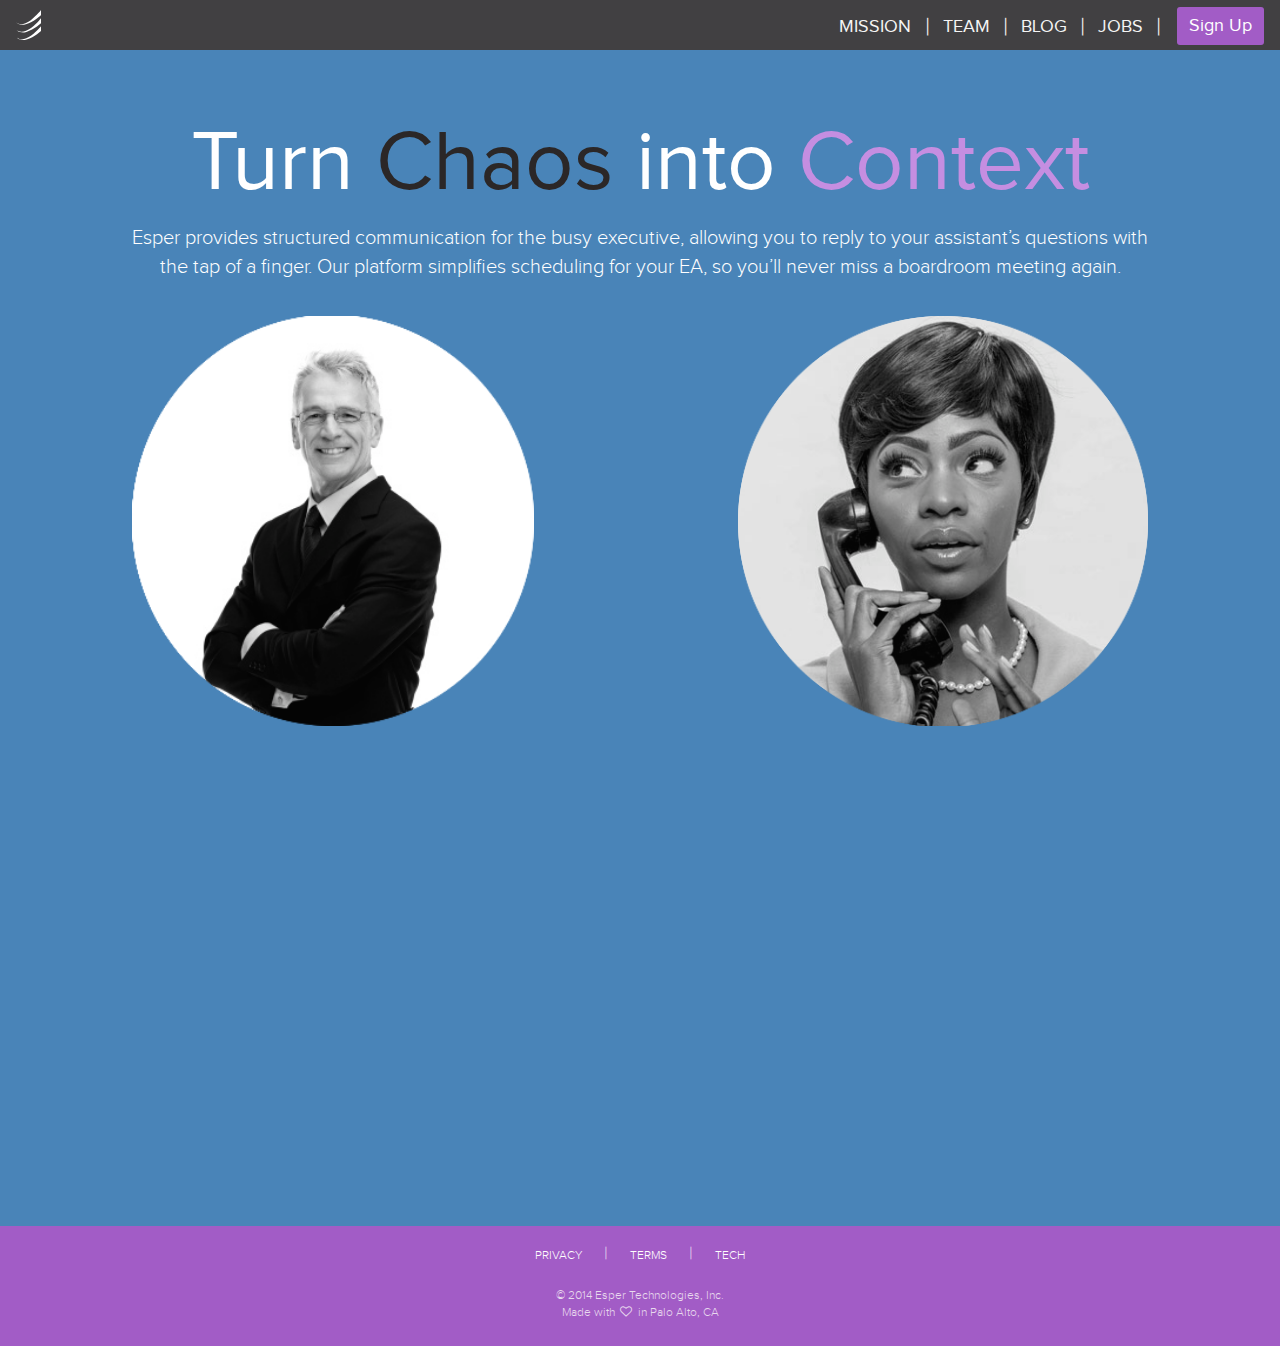
<file: html/index.html>
<!DOCTYPE HTML>
<html lang="en-US">
  <head>
    <meta charset="UTF-8">
    <title>Esper</title>

    <meta name="viewport" content="width=device-width, initial-scale=1">
    <meta name="generator" content="Wufoo">
    <meta name="robots" content="index, follow">
    <link href="../css/bootstrap.min.css" rel="stylesheet" media="screen">
    <link href="../css/custom-bootstrap.css" rel="stylesheet" media="screen">
    <link href="../css/default.css" rel="stylesheet" media="screen">
    <link href="../css/fonts.css" rel="stylesheet" type="text/css" charset="utf-8" />
    <link href="../css/animate.min.css" rel="stylesheet">
    <link rel="shortcut icon" href="../img/favicon.ico" type="image/x-icon"> s
    <link rel="icon" href="../img/favicon.ico" type="image/x-icon">
    <link href="http://netdna.bootstrapcdn.com/font-awesome/4.0.3/css/font-awesome.css" rel="stylesheet">
  </head>
  <body>
    <nav id="main-navbar" class="navbar-fixed-top">
      <a href="index.html">
        <img id="brand" class="svg" src="../img/esper-mark.svg">
        </a>
       <a href=signup.html id="login-button" class="btn btn-primary" style="float:right">Sign Up</a>
       <span class="vertical-divider" style=float:right>|</span>
       <a href=jobs.html id=jobs-button class=btn
style=float:right>JOBS</a> 
       <span class="vertical-divider" style=float:right>|</span>
       <a href=http://blog.esper.com id=blog-button class=btn
style=float:right>BLOG</a> 
       <span class="vertical-divider" style=float:right>|</span>
       <a href=team.html id=team-button class=btn 
style=float:right>TEAM</a>
       <span class="vertical-divider" style=float:right>|</span>
       <a href=aboutus.html id=mission-button class=btn style=float:right>MISSION</a>
      </nav> 
    <div class="container-wrap">
      <div class="container-content">
        <div id="line1" class="header-text animated fadeIn">Turn <font color=#2b2727>Chaos</font> into <font color=#c58ee1>Context</font></div>
        <div id="line2" class="header-text animated fadeIn">Esper provides structured communication for the busy executive, allowing you to reply to your assistant’s questions with the tap of a finger. Our platform simplifies scheduling for your EA, so you’ll never miss a boardroom meeting again.</div>
        <div>
        <img id="executive-regular" class="header-text animated fadeIn" src=../img/executive-male.png>
        <img id="secretary-regular" class="header-text animated fadeIn" src=../img/secretary.png> 
        </div>
        </div>
    </div>
  <div id="main-footer">
      <a href=privacypolicy.html class="footer-link">PRIVACY</a> 
      <span class=footer-vertical-divider>|</span>
      <a href=termsofuse.html class="footer-link">TERMS</a>
      <span class=footer-vertical-divider>|</span>
      <a href=http://tech.esper.com class="footer-link">TECH</a>
      <div id="copyright">&copy 2014 Esper Technologies, Inc.</div>
      <div id="made">
        Made with
        <i id="heart" class="fa fa-heart-o"></i>
        in Palo Alto, CA
      </div>
    </div>
  </body>
</html>
</file>
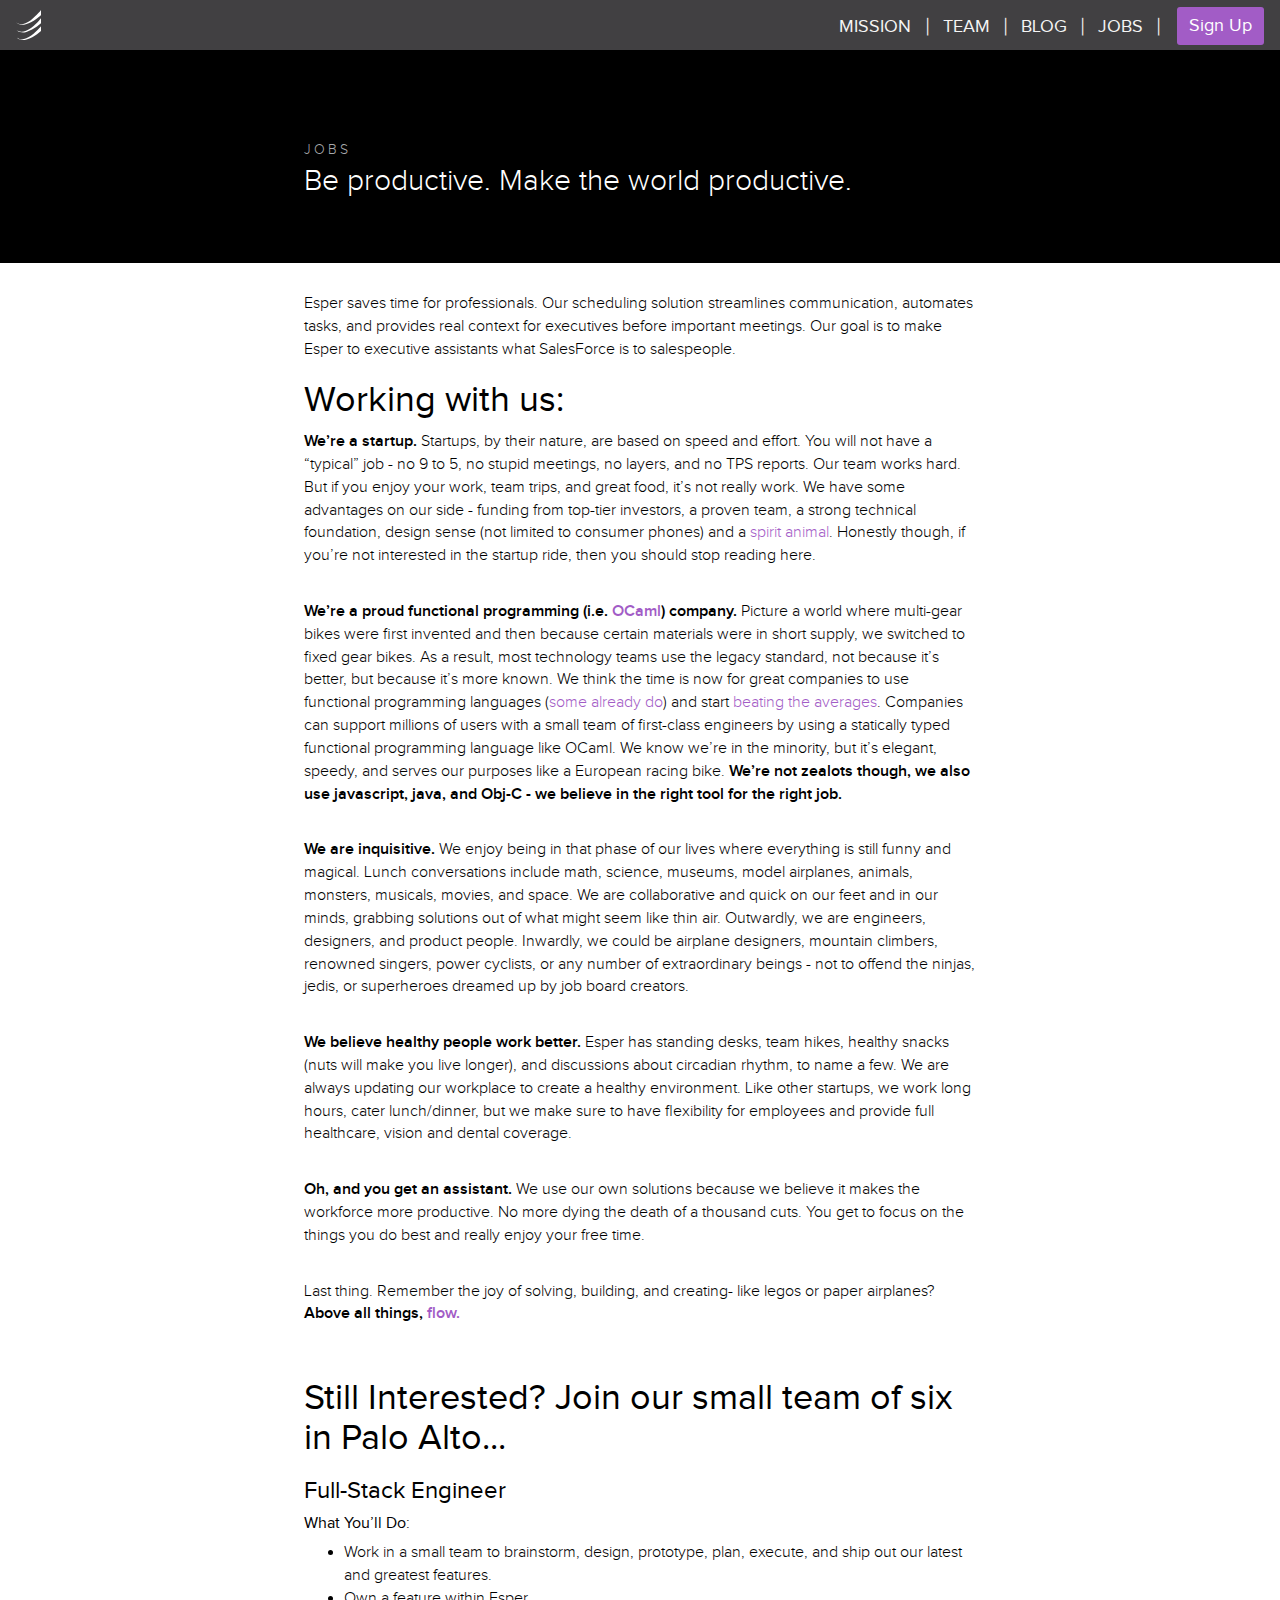
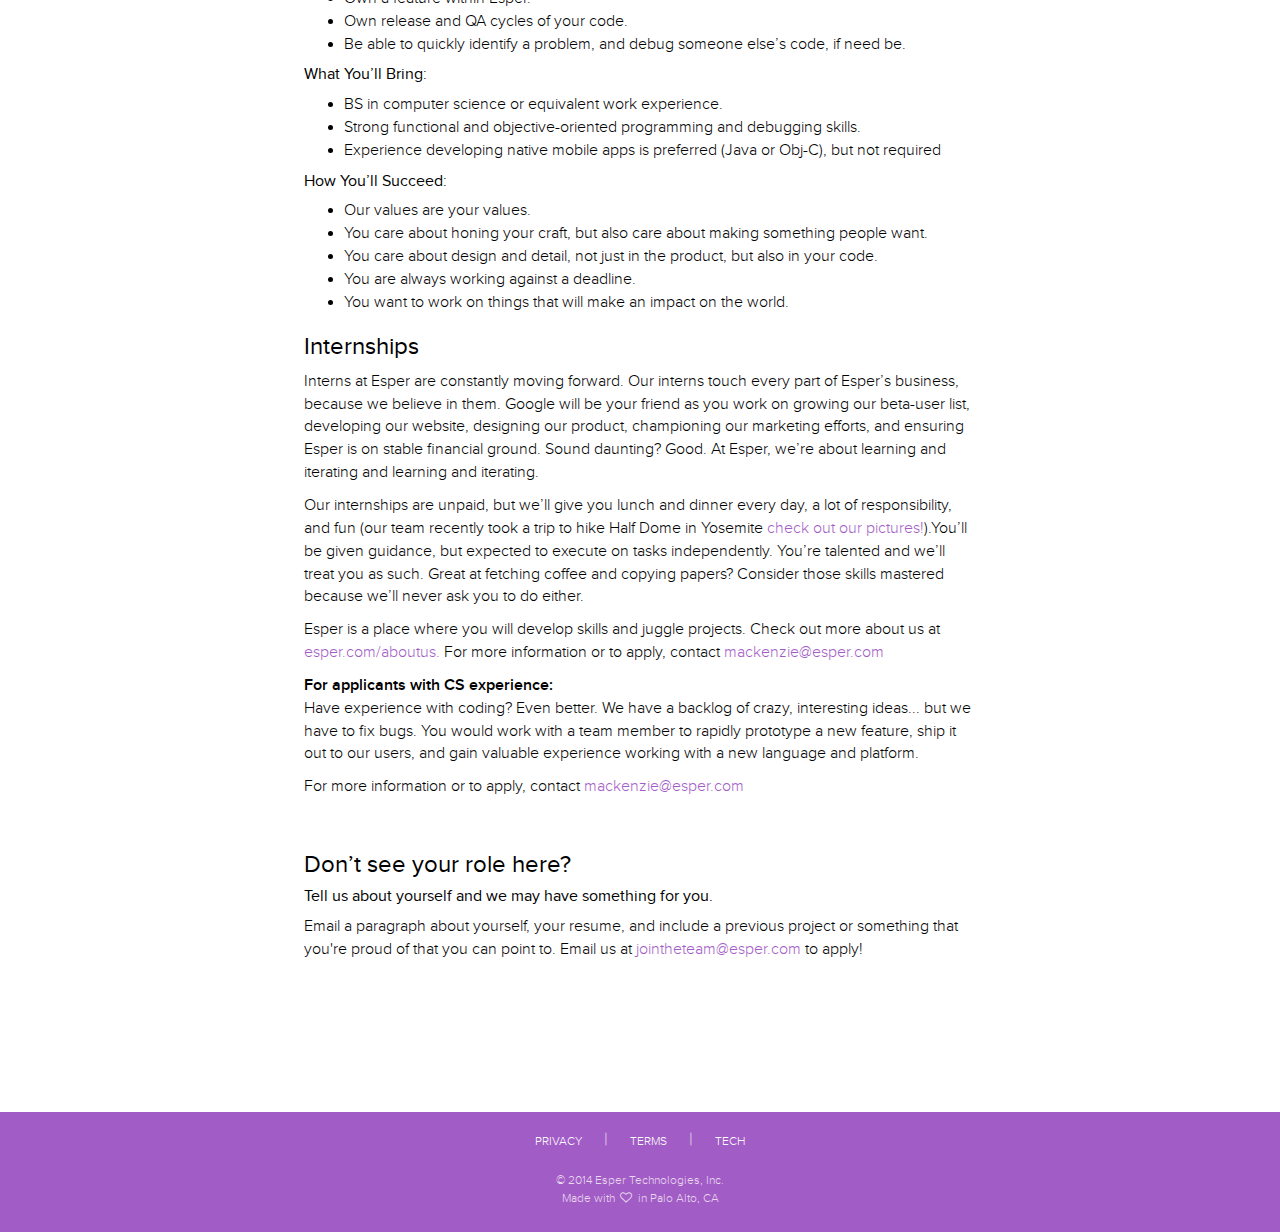
<file: html/jobs.html>
<!DOCTYPE HTML>
<html lang="en-US">
  <head>
    <meta charset="UTF-8">
    <title>Working Here | Esper</title>

    <meta name="viewport" content="width=device-width, initial-scale=1">
    <link href="../css/bootstrap.min.css" rel="stylesheet" media="screen">
    <link href="../css/custom-bootstrap.css" rel="stylesheet" media="screen">
    <link href="../css/default.css" rel="stylesheet" media="screen">
    <link href="../css/fonts.css" rel="stylesheet" type="text/css" charset="utf-8" />
    <link href="../css/animate.min.css" rel="stylesheet">
    <link rel="shortcut icon" href="../img/favicon.ico" type="image/x-icon">
    <link rel="icon" href="../img/favicon.ico" type="image/x-icon">
    <link href="http://netdna.bootstrapcdn.com/font-awesome/4.0.3/css/font-awesome.css" rel="stylesheet">
  </head>
	<body>
	  <nav id="main-navbar" class="navbar-fixed-top">
      <a href="index.html">
        <img id="brand" class="svg" src="../img/esper-mark.svg">
      </a>
      <a href=signup.html id="login-button" class="btn btn-primary" style="float:right">Sign Up</a>
       <span class="vertical-divider" style=float:right>|</span>
       <a href=jobs.html id=jobs-button class=btn btn-primary 
style=float:right>JOBS</a> 
       <span class="vertical-divider" style=float:right>|</span>
       <a href=http://blog.esper.com id=blog-button class=btn btn-primary 
style=float:right>BLOG</a> 
       <span class="vertical-divider" style=float:right>|</span>
       <a href=team.html id=team-button class=btn btn-primary
style=float:right>TEAM</a>
       <span class="vertical-divider" style=float:right>|</span>
       <a href=aboutus.html id=mission-button class=btn btn-primary style=float:right>MISSION</a>    </nav>
  	<div class="title-banner">
  		<div class="title-text">
  			<div class="legal-label">JOBS</div>
	  		<div class="legal-title">Be productive. Make the world productive.</div>
			</div>
  	</div>
  	<div class="legal-wrap">
  		<div class="legal-content">
        <p>Esper saves time for professionals. Our scheduling solution streamlines communication, automates tasks, and provides real context for executives before important meetings. Our goal is to make Esper to executive assistants what SalesForce is to salespeople.</p>

				<h1>Working with us:</h1>
				<p><span class="bold">We’re a startup.</span> Startups, by their nature, are based on speed and effort. You will not have a “typical” job - no 9 to 5, no stupid meetings, no layers, and no TPS reports. Our team works hard. But if you enjoy your work, team trips, and great food, it’s not really work. We have some advantages on our side - funding from top-tier investors, a proven team, a strong technical foundation, design sense (not limited to consumer phones) and a <a href="http://esper.com/img/4.jpg">spirit animal</a>. Honestly though, if you’re not interested in the startup ride, then you should stop reading here.</p>
        <br/ >

        <p><span class="bold">We’re a proud functional programming (i.e. <a href="http://ocaml.org">OCaml</a>) company.</span> Picture a world where multi-gear bikes were first invented and then because certain materials were in short supply, we switched to fixed gear bikes. As a result, most technology teams use the legacy standard, not because it’s better, but because it’s more known. We think the time is now for great companies to use functional programming languages (<a href="http://www.fastcolabs.com/3026758/inside-erlang-the-rare-programming-language-behind-whatsapps-success">some already do</a>) and start <a href="http://www.paulgraham.com/avg.html">beating the averages</a>. Companies can support millions of users with a small team of first-class engineers by using a statically typed functional programming language like OCaml. We know we’re in the minority, but it’s elegant, speedy, and serves our purposes like a European racing bike. <span class="bold">We’re not zealots though, we also use javascript, java, and Obj-C - we believe in the right tool for the right job.</span></p>
        <br/ >
        
        <p><span class="bold">We are inquisitive.</span> We enjoy being in that phase of our lives where everything is still funny and magical. Lunch conversations include math, science, museums, model airplanes, animals, monsters, musicals, movies, and space. We are collaborative and quick on our feet and in our minds, grabbing solutions out of what might seem like thin air. Outwardly, we are engineers, designers, and product people. Inwardly, we could be airplane designers, mountain climbers, renowned singers, power cyclists, or any number of extraordinary beings - not to offend the ninjas, jedis, or superheroes dreamed up by job board creators.</p>
        <br/ >

        <p><span class="bold">We believe healthy people work better.</span> Esper has standing desks, team hikes, healthy snacks (nuts will make you live longer), and discussions about circadian rhythm, to name a few. We are always updating our workplace to create a healthy environment. Like other startups, we work long hours, cater lunch/dinner, but we make sure to have flexibility for employees and provide full healthcare, vision and dental coverage.</p>
        <br/ >

        <p><span class="bold">Oh, and you get an assistant.</span> We use our own solutions because we believe it makes the workforce more productive. No more dying the death of a thousand cuts. You get to focus on the things you do best and really enjoy your free time.</p>
        <br/ >

        <p>Last thing. Remember the joy of solving, building, and creating- like legos or paper airplanes? <span class="bold">Above all things, <a href="http://en.wikipedia.org/wiki/Flow_(psychology)">flow.</a></span></p>
        <br/ >
        
  			<h1>Still Interested? Join our small team of six in Palo Alto...</h1>

        <h3>Full-Stack Engineer</h3>

				<h4>What You’ll Do:</h4>
        <ul>
            <li>Work in a small team to brainstorm, design, prototype, plan, execute, and ship out our latest and greatest features.</li>
            <li>Own a feature within Esper.</li>
            <li>Own release and QA cycles of your code.</li>
            <li>Be able to quickly identify a problem, and debug someone else’s code, if need be.</li>
        </ul>

        <h4>What You’ll Bring:</h4>
        <ul>
            <li>BS in computer science or equivalent work experience.</li>
            <li>Strong functional and objective-oriented programming and debugging skills.</li>
            <li>Experience developing native mobile apps is preferred (Java or Obj-C), but not required</li>
        </ul>

        <h4>How You’ll Succeed:</h4>
        <ul>
            <li>Our values are your values.</li>
            <li>You care about honing your craft, but also care about making something people want.</li>
            <li>You care about design and detail, not just in the product, but also in your code.</li>
            <li>You are always working against a deadline.</li>
            <li>You want to work on things that will make an impact on the world.</li>
        </ul>

        <h3>Internships</h3>

        <p>Interns at Esper are constantly moving forward. Our interns touch every part of Esper’s business, because we believe in them. Google will be your friend as you work on growing our beta-user list, developing our website, designing our product, championing our marketing efforts, and ensuring Esper is on stable financial ground. Sound daunting? Good. At Esper, we’re about learning and iterating and learning and iterating.</p>
        
	<p>Our internships are unpaid, but we’ll give you lunch and dinner every day, a lot of responsibility, and fun (our team recently took a trip to hike Half Dome in Yosemite <a href=https://www.facebook.com/nicholasy.chen/media_set?set=a.10202985652256387.1073741834.1056600010&type=1>check out our pictures!</a>).You’ll be given guidance, but expected to execute on tasks independently. You’re talented and we’ll treat you as such. Great at fetching coffee and copying papers? Consider those skills mastered because we’ll never ask you to do either.</p>
        <p>Esper is a place where you will develop skills and juggle projects. Check out more about us at <a href=http://esper.com/aboutus.html>esper.com/aboutus.</a> For more information or to apply, contact <a href= mailto:mackenzie@esper.com>mackenzie@esper.com</a></p>
         <span class="bold">For applicants with CS experience:</span> 
        <p>Have experience with coding? Even better. We have a backlog of crazy, interesting ideas... but we have to fix bugs. You would work with a team member to rapidly prototype a new feature, ship it out to our users, and gain valuable experience working with a new language and platform.</p>
        <p>For more information or to apply, contact <a href=mailto:mackenzie@esper.com>mackenzie@esper.com</a></p>

        <br/>

        <h3>Don’t see your role here?</h3>

        <h4>Tell us about yourself and we may have something for you.</h4>

        <p>Email a paragraph about yourself, your resume, and include a previous project or something that you're proud of that you can point to. Email us at <a href="mailto:jointheteam@esper.com">jointheteam@esper.com</a> to apply!</p>

		</div>
  	</div>
		<div id="main-footer">
      <a href=privacypolicy.html class="footer-link">PRIVACY</a>
      <span class=footer-vertical-divider>|</span>
      <a href=termsofuse.html class="footer-link">TERMS</a>
      <span class=footer-vertical-divider>|</span>
      <a href=http://tech.esper.com class="footer-link">TECH</a>
      <div id="copyright">&copy 2014 Esper Technologies, Inc.</div>
      <div id="made">
        Made with
        <i id="heart" class="fa fa-heart-o"></i>
        in Palo Alto, CA
      </div>
    </div>
	</body>
</html>
</file>
<file: css/default.css>
/* General Blueprint Style */
*, *:after, *:before { -webkit-box-sizing: border-box; -moz-box-sizing: border-box; box-sizing: border-box; }
body, html { font-size: 100%; padding: 0; margin: 0;}

/* Clearfix hack by Nicolas Gallagher: http://nicolasgallagher.com/micro-clearfix-hack/ */
.clearfix:before, .clearfix:after { content: " "; display: table; }
.clearfix:after { clear: both; }

body {
  font-family: 'Proxima Nova Light';
  color: #fff;
  background: #a25cc6;
}

.bold {
	font-family: 'Proxima Nova Semibold'
}

#main-navbar {
  height: 50px;
  background: #414042;
}

.main-navbar{
  font-size: 20px;
  color: white;
}

.main-navbar:hover {
  color: white;
}

#brand {
  height: 30px;
  margin-top: 10px;
  margin-left: 16px;
}

#login-button {
  margin-top: 7px;
  margin-right: 16px;
  margin-left: 16px;
  font-size: 18px;
  font-family: 'Proxima Nova Regular';
}

#signup-button {
  margin-top: 7px;
  margin-right: 5px;
  font-size: 18px;
  color: a25cc6;
  font-family: 'Proxima Nova Regular';
}

#jobs-button {
  margin-top: 7px;
  margin-right: 0px; 
  font-size: 18px;
  color: #f5f5f5;
  font-family: 'Proxima Nova Regular';
}

#blog-button {
  margin-top: 7px;
  margin-right: 0px; 
  font-size: 18px;
  color: #f5f5f5;
  font-family: 'Proxima Nova Regular';
}

#team-button {
  margin-top: 7px;
  margin-right: 0px; 
  font-size: 18px;
  color: #f5f5f5;
  font-family: 'Proxima Nova Regular';
}

#mission-button {
  margin-top: 7px;
  margin-right: 1px; 
  font-size: 18px;
  color: #f5f5f5;
  font-family: 'Proxima Nova Regular';
}

.container-wrap {
  padding-top: 80px;
  padding-bottom: 500px;
  background:#4984b8;
}

.container-content {
  max-width: 1050px;
  margin-right: auto;
  margin-left: auto;
  padding-right: 15px;
  padding-left: 15px;
  text-align: center;
}

#hero-mark {
  height: 60px;
  -webkit-animation-duration: 1.5s;
  	 -moz-animation-duration: 1.5s;
  			 -animation-duration: 1.5s;
}

#hero-word {
  width: 200px;
  margin-top: 30px;
  margin-bottom: 100px;
}

#executive-regular {
  -webkit-animation-duration: 2s;
  	 -moz-animation-duration: 2s;
  			 -animation-duration: 2s;
	-webkit-animation-delay: 2s;
  	 -moz-animation-delay: 2s;
  			 -animation-delay: 2s;
 height: 410px;
 margin-top: 35px;
 margin-right: 200px;
  
}

#secretary-regular {
  -webkit-animation-duration: 2s;
  	 -moz-animation-duration: 2s;
  			 -animation-duration: 2s;
	-webkit-animation-delay: 2s;
  	 -moz-animation-delay: 2s;
  			 -animation-delay: 2s;
  height: 410px; 
  margin-top: 35px;
 
}

.header-text {
	font-family: 'Proxima Nova Light';
	font-size: 28px;
	text-align: center;
}

#line1 {
	-webkit-animation-duration: 2s;
  	 -moz-animation-duration: 2s;
  			 -animation-duration: 2s;
	-webkit-animation-delay: 0.5s;
  	 -moz-animation-delay: 0.5s;
  			 -animation-delay: 0.5s;
        margin-bottom: 0px;
        font-size: 85px;
        font-family: 'Proxima Nova Regular';
}

#line2 {
	-webkit-animation-duration: 2s;
  	 -moz-animation-duration: 2s;
  			 -animation-duration: 2s;
	-webkit-animation-delay: 1s;
  	 -moz-animation-delay: 1s;
  			 -animation-delay: 1s;
        font-size: 20px;
        font-family: 'Proxima Nova Light';
}

#description {
	margin-top: 20px;
	margin-bottom: 50px;
	text-align: left;
	-webkit-animation-duration: 2s;
  	 -moz-animation-duration: 2s;
  			 -animation-duration: 2s;
	-webkit-animation-delay: 1.5s;
  	 -moz-animation-delay: 1.5s;
  			 -animation-delay: 1.5s;
}

#lead-form {
	-webkit-animation-duration: 2s;
  	 -moz-animation-duration: 2s;
  			 -animation-duration: 2s;
	-webkit-animation-delay: 2s;
  	 -moz-animation-delay: 2s;
  			 -animation-delay: 2s;
}

#main-footer {
  height: 120px;
  padding-top: 15px;
  text-align: center;
}

.footer-link {
  font-size: 12px;
  
  color: white;
}

.footer-link:hover {
  color: white;
}

.vertical-divider {
  margin-top: 10px;
  margin-left: 0px;
  margin-right: 0px;
  font-size: 25px;
  color: #f5f5f5;
}

.footer-vertical-divider {
  margin-left: 18px;
  margin-right: 18px;
  font-size: 18px;
  color: #e8d9ee;
}

#copyright {
  margin-top: 20px;
  font-size: 12px;
  color: #e8d9ee;
}

#made {
  font-size: 12px;
  color: #e8d9ee;
}

#heart {
  margin-right: 3px;
  margin-left: 2px;
}

.title-banner {
  padding-top: 140px;
  padding-right: 30px;
  padding-bottom: 50px;
  padding-left: 30px;
  background: black;
}

.title-text {
	max-width: 672px;
	margin-right: auto;
	margin-left: auto;
}

.legal-label {
	color: #a7a9ac;
	font-family: 'Proxima Nova Light';
	font-size: 14px;
	letter-spacing: 3px;
}

.legal-title {
	margin-bottom: 10px;
	font-family: 'Proxima Nova Light';
	font-size: 30px;
}

.last-modified {
	font-family: 'Proxima Nova Regular';
}

.legal-modified-date {
	margin-left: 5px;
  padding: 3px 8px;
  padding-bottom: 2px;
  font-family: 'Proxima Nova Regular';
  font-size: 13px;
	color: white;
	background: #414042;
	border-radius: 3px;
}

.legal-wrap {
	padding: 30px;
	padding-bottom: 140px;
	background: white;
}

.legal-content {
	max-width: 672px;
	margin-right: auto;
	margin-left: auto;
        color: black;
}

/*a {
	color: #f0f0f0;
	text-decoration: none;
}

a:hover {
	color: #000;
}

.container > header {
	padding: 2.875em 1.875em 1.875em;
	position: fixed;
	z-index: 1000;
	width: 60%;
	left: 20%;
}

.container > header h1 {
	font-size: 2.125em;
	line-height: 1.3;
	margin: 0;
	float: left;
	font-weight: 400;
}

.container > header span {
	display: block;
	font-weight: 700;
	text-transform: uppercase;
	letter-spacing: 0.5em;
	padding: 0 0 0.6em 0.1em;
}

.container > header nav {
	float: right;
}

.container > header nav a {
	display: block;
	float: left;
	position: relative;
	width: 2.5em;
	height: 2.5em;
	background: #fff;
	border-radius: 50%;
	color: transparent;
	margin: 0 0.1em;
	border: 4px solid #fff;
	text-indent: -8000px;
}

.container > header nav a:after {
	content: attr(data-info);
	color: #fff;
	position: absolute;
	width: 600%;
	top: 120%;
	text-align: right;
	right: 0;
	opacity: 0;
	pointer-events: none;
}

.container > header nav a:hover:after {
	opacity: 1;
}

.container > header nav a:hover {
	background: #47a3da;
}

.icon-drop:before,
.icon-arrow-left:before {
	font-family: 'fontawesome';
	position: absolute;
	top: 0;
	width: 100%;
	height: 100%;
	speak: none;
	font-style: normal;
	font-weight: normal;
	line-height: 2;
	text-align: center;
	color: #47a3da;
	-webkit-font-smoothing: antialiased;
	text-indent: 8000px;
	padding-left: 8px;
}

.container > header nav a:hover:before {
	color: #fff;
}

.icon-drop:before {
	content: "\e000";
}

.icon-arrow-left:before {
	content: "\f060";
}*/
</file>
<file: css/fonts.css>
@font-face {
  font-family: 'Proxima Nova Light';
  src: url('../fonts/proximanova-light-webfont.eot');
  src: url('../fonts/proximanova-light-webfont.eot?#iefix') format('embedded-opentype'),
       url('../fonts/proximanova-light-webfont.woff') format('woff'),
       url('../fonts/proximanova-light-webfont.ttf') format('truetype'),
       url('../fonts/proximanova-light-webfont.svg#proxima_novalight') format('svg');
  font-weight: normal;
  font-style: normal;
}
@font-face {
  font-family: 'Proxima Nova Regular Italic';
  src: url('../fonts/proximanova-regitalic-webfont.eot');
  src: url('../fonts/proximanova-regitalic-webfont.eot?#iefix') format('embedded-opentype'),
       url('../fonts/proximanova-regitalic-webfont.woff') format('woff'),
       url('../fonts/proximanova-regitalic-webfont.ttf') format('truetype'),
       url('../fonts/proximanova-regitalic-webfont.svg#proxima_novaregular_italic') format('svg');
  font-weight: normal;
  font-style: normal;
}
@font-face {
  font-family: 'Proxima Nova Regular';
  src: url('../fonts/proximanova-regular-webfont.eot');
  src: url('../fonts/proximanova-regular-webfont.eot?#iefix') format('embedded-opentype'),
       url('../fonts/proximanova-regular-webfont.woff') format('woff'),
       url('../fonts/proximanova-regular-webfont.ttf') format('truetype'),
       url('../fonts/proximanova-regular-webfont.svg#proxima_nova_rgregular') format('svg');
  font-weight: normal;
  font-style: normal;
}
@font-face {
  font-family: 'Proxima Nova Semibold';
  src: url('../fonts/proximanova-semibold-webfont.eot');
  src: url('../fonts/proximanova-semibold-webfont.eot?#iefix') format('embedded-opentype'),
       url('../fonts/proximanova-semibold-webfont.woff') format('woff'),
       url('../fonts/proximanova-semibold-webfont.ttf') format('truetype'),
       url('../fonts/proximanova-semibold-webfont.svg#proxima_novasemibold') format('svg');
  font-weight: normal;
  font-style: normal;
}
</file>
